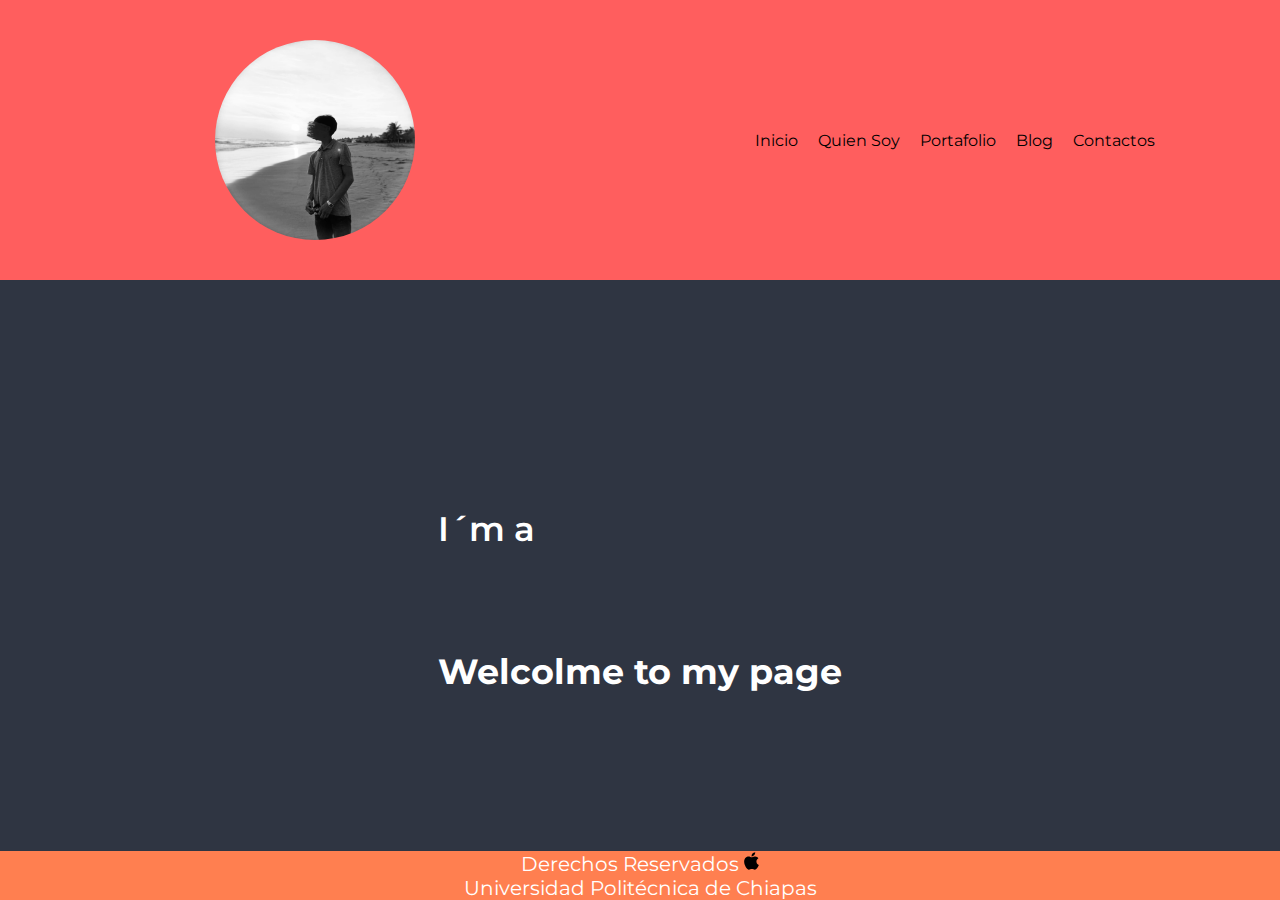
<file: index.html>
<!DOCTYPE html>
<html lang="es">
<head>
    <meta charset="UTF-8">
    <meta name="viewport" content="width=device-width, initial-scale=1.0">
    <link rel="stylesheet" href="index.css">
    <link rel="preconnect" href="https://fonts.googleapis.com">
<link rel="preconnect" href="https://fonts.gstatic.com" crossorigin>
<link href="https://fonts.googleapis.com/css2?family=Montserrat:wght@400;700&display=swap" rel="stylesheet">
    <title>Blog Personal</title>
</head>
<body>
    <header id="mainHeader">
        <img src="public/jesus2.jpg" alt="" id="img-jesus" width="200px" height="200px">
        <nav id="navbar">
            <li><a href="index.html"class="header_nav">Inicio</a></li>
            <li><a href="Quiensoy.html" class="header_nav">Quien Soy</a></li>
            <li><a href="portafolio.html" class="header_nav">Portafolio</a></li>
            <li><a href="https://www.instagram.com/chuyssc/" class="header_nav"  target="_blank">Blog</a></li>
            <li><a href="contactos.html" class="header_nav">Contactos</a></li>
        </nav>
    </header>
    <section>
        <div class="animation-text">
        I´m a <span></span>
        <br>
        <h1>Welcolme to my page</h1>
    </div>
    </section>
    <footer  class="footer-index">

        <p style="color: #fff;">Derechos Reservados <svg xmlns="http://www.w3.org/2000/svg" height="1em" viewBox="0 0 384 512"><!--! Font Awesome Free 6.4.2 by @fontawesome - https://fontawesome.com License - https://fontawesome.com/license (Commercial License) Copyright 2023 Fonticons, Inc. --><path d="M318.7 268.7c-.2-36.7 16.4-64.4 50-84.8-18.8-26.9-47.2-41.7-84.7-44.6-35.5-2.8-74.3 20.7-88.5 20.7-15 0-49.4-19.7-76.4-19.7C63.3 141.2 4 184.8 4 273.5q0 39.3 14.4 81.2c12.8 36.7 59 126.7 107.2 125.2 25.2-.6 43-17.9 75.8-17.9 31.8 0 48.3 17.9 76.4 17.9 48.6-.7 90.4-82.5 102.6-119.3-65.2-30.7-61.7-90-61.7-91.9zm-56.6-164.2c27.3-32.4 24.8-61.9 24-72.5-24.1 1.4-52 16.4-67.9 34.9-17.5 19.8-27.8 44.3-25.6 71.9 26.1 2 49.9-11.4 69.5-34.3z"/></svg></p>
        <p>Universidad Politécnica de Chiapas</p>
    </footer>
    
    

    
    



</body>
</html>
</file>
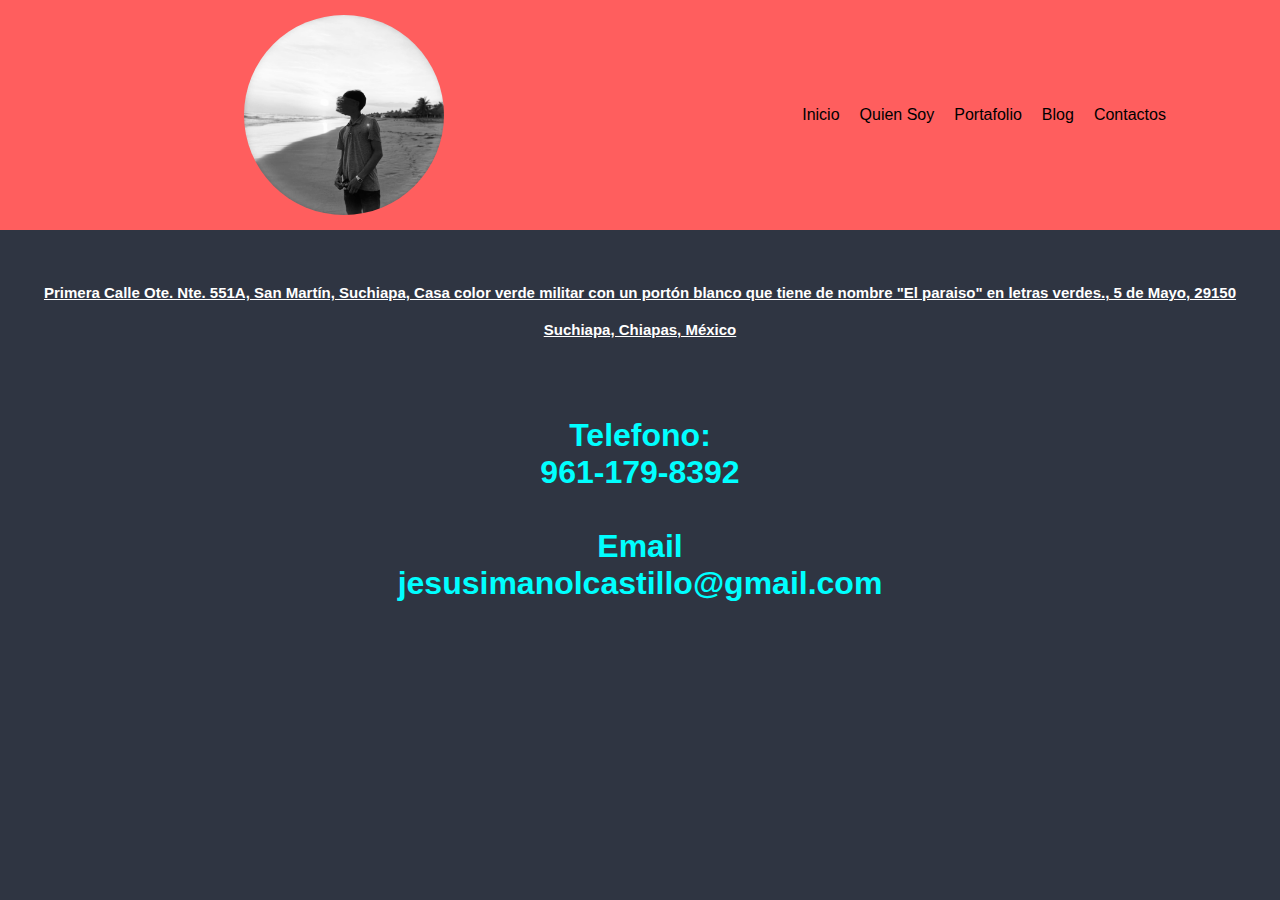
<file: contactos.html>
<!DOCTYPE html>
<html lang="es">
<head>
    <meta charset="UTF-8">
    <meta name="viewport" content="width=device-width, initial-scale=1.0">
    <title>Contactos</title>
    <style>  
    body{
     font-family: 'Montserrat', sans-serif;
     background-color: #2f3542;
    }

      .direccion{
        display: flex;
        height: 40%;
        background-color: #2f3542;
        justify-content: center;
        margin-top: 135px;
        border-color: black 10px;
        color: aqua;
        align-items: center;
        text-align: center;
      }

      /* Estilos generales del header */
header {
    background-color: #ff5e5e;
    color: #fff; /* Cambia el color del texto según tus preferencias */
    padding: 70px; /* Ajusta el relleno según tus necesidades */
    width: 100%;
    height: 10%;
    display: flex; /* Establece la presentación flex para organizar los elementos en una fila o columna */
    justify-content: space-around; /* Distribuye los elementos a lo largo del contenedor */
    align-items: center; /* Centra verticalmente los elementos dentro del contenedor */
    position: fixed;
    top: 0;
    left: 0;
    z-index: 1000; /* Ajusta el índice z según sea necesario para evitar solapamientos con otros elementos */
  }
  
  /* Estilos para la imagen del header */
  header img {
    max-width: 100%; /* Ajusta el ancho máximo de la imagen según tus necesidades */
  }
  
  /* Estilos para la lista de navegación */
  #navbar {
    list-style: none; /* Quita los puntos de la lista */
    display: flex; /* Establece la presentación flex para organizar los elementos en una fila */
    margin: 0;
    box-shadow: gray 30,40,30;
  }
  
  #navbar li {
    margin: 0;
  }
  
  /* Estilos para los enlaces en la fila */
  .header_nav {
    text-decoration: none;
    color: black; /* Color normal del texto */
    padding: 10px; /* Espaciado interno */
    transition: color 0.3s; /* Transición suave del color durante 0.3 segundos */
  }
  
  .header_nav:hover {
    color: blue; /* Cambia el color al pasar el cursor sobre el enlace */
  }
  .size_header{
    height: 200px;
    width: 200px;
    border-radius: 30px;
  }
  #img-jesus{
border-radius: 100px;
  }
  p a{
    font-size: 15px;
    color: #fff;
    align-items: center;
    text-align: center;
  }
      </style>
</head>
<body>
  <header id="mainHeader">
    <img src="public/jesus2.jpg" alt="" id="img-jesus" width="200px" height="200px">
    <nav id="navbar">
        <li><a href="index.html" class="header_nav">Inicio</a></li>
        <li><a href="Quiensoy.html" class="header_nav">Quien Soy</a></li>
        <li><a href="portafolio.html" class="header_nav">Portafolio</a></li>
        <li><a href="https://www.instagram.com/chuyssc/" class="header_nav"  target="_blank">Blog</a></li>
        <li><a href="contactos.html" class="header_nav">Contactos</a></li>
    </nav>
</header>

        <br><br>
        <div class="direccion">
          <h1><img src="[data-uri]"/>
             Dirección
    <p><a href="https://www.google.com/maps/place/Primera+Calle+Ote.+Nte.+551B,+San+Mart%C3%ADn,+29150+Suchiapa,+Chis./@16.6269493,-93.1050762,17z/data=!3m1!4b1!4m11!1m3!11m2!2saxWPOdRXc1yCT358NYeOcTLn-_ektA!3e3!3m6!1s0x85ecd61f017947ef:0x599ed10c64219643!8m2!3d16.6269442!4d-93.1004628!15sCgEqkgERY29tcG91bmRfYnVpbGRpbmfgAQA!16s%2Fg%2F11c2jwjykx?entry=ttu"  target="_blank">Primera Calle Ote. Nte. 551A, San Martín, Suchiapa, Casa color verde militar con un portón blanco que tiene de nombre "El paraiso" en letras verdes., 5 de Mayo, 29150 Suchiapa, Chiapas, México</a>
      <br><br><br>Telefono:
    <br>961-179-8392 <br><br>
  Email <br>
jesusimanolcastillo@gmail.com</p></h1>
  
        </div>
      
    
</body>
</html>
</file>
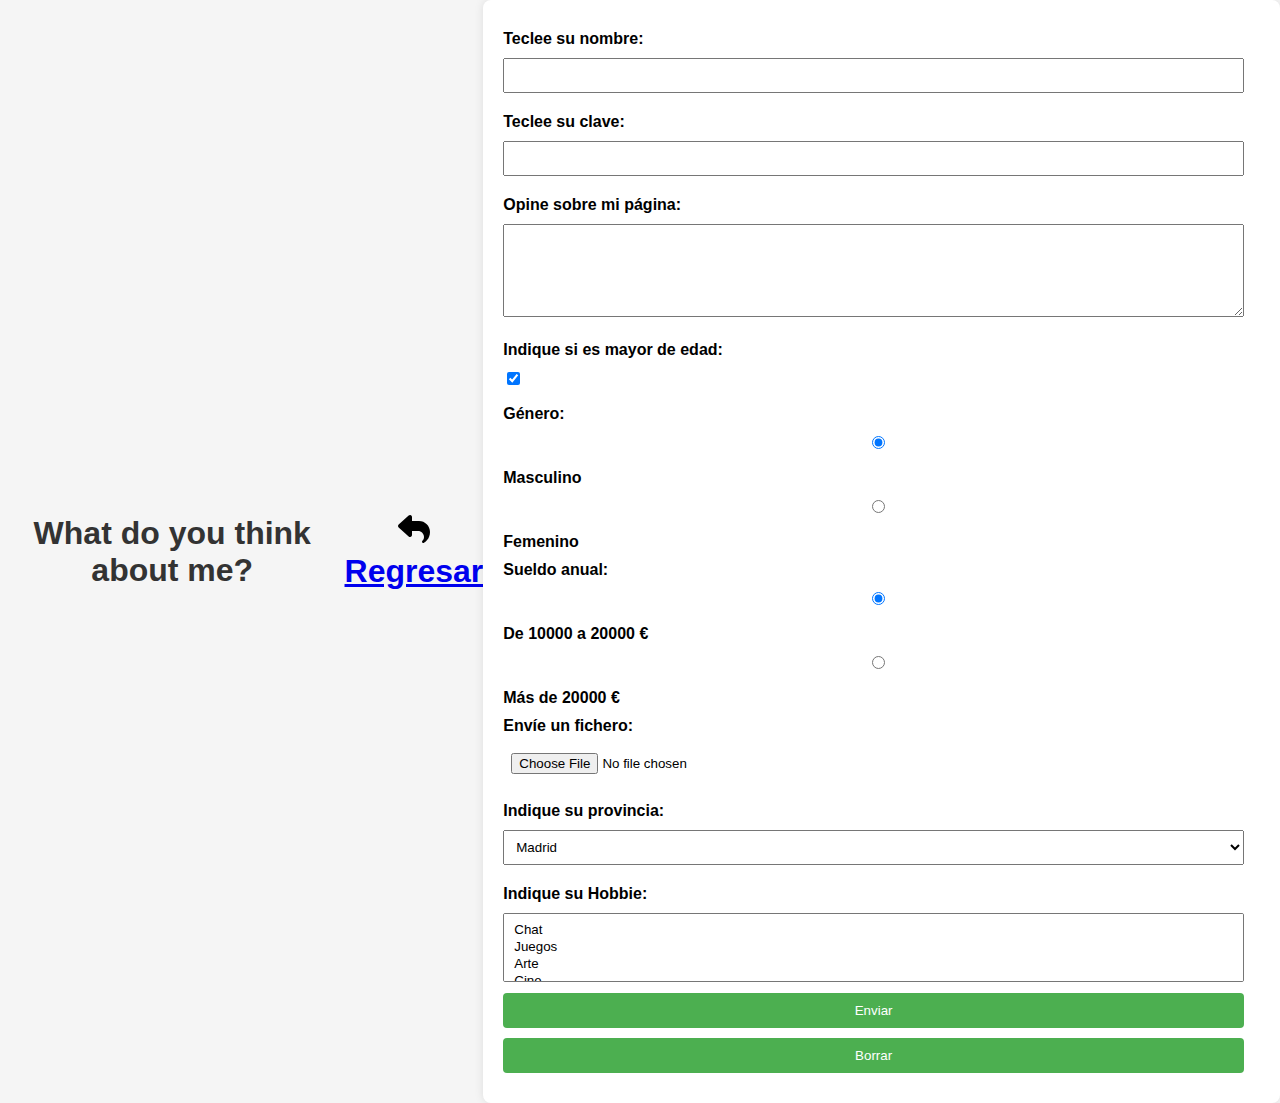
<file: formulario.html>
<!DOCTYPE html>
<html lang="es">
<head>
    <meta charset="UTF-8">
    <meta name="viewport" content="width=device-width, initial-scale=1.0">
    <title>Formularios</title>
    <style>
        body {
            font-family: 'Arial', sans-serif;
            background-color: #f5f5f5;
            margin: 0;
            padding: 0;
            display: flex;
            align-items: center;
            justify-content: center;
            min-height: 100vh;
        }

        form {
            background-color: #fff;
            border-radius: 8px;
            box-shadow: 0 0 10px rgba(0, 0, 0, 0.1);
            width: 80%;
            padding: 20px;
            box-sizing: border-box;
            animation: fadeIn 0.5s ease-in-out;
        }
     
        h1 {
            text-align: center;
            color: #333;
            margin-bottom: 20px;
            margin-top: 20px; /* Añade un salto de línea antes del h1 */
        }
        #salto{
            text-align: center;
            color: #333;
            margin-bottom: 20px;
            margin-top: 20px; /* Añade un salto de línea antes del h1 */
        }
        label {
            display: block;
            margin: 10px 0;
            font-weight: bold;
        }

        input,
        textarea,
        select {
            width: calc(100% - 16px);
            padding: 8px;
            margin-bottom: 10px;
            box-sizing: border-box;
        }

        input[type="checkbox"] {
            width: auto;
        }

        input[type="submit"],
        input[type="reset"] {
            background-color: #4caf50;
            color: #fff;
            padding: 10px 20px;
            border: none;
            border-radius: 4px;
            cursor: pointer;
            transition: background-color 0.3s ease-in-out;
        }

        input[type="submit"]:hover,
        input[type="reset"]:hover {
            background-color: #45a049;
        }

        @keyframes fadeIn {
            from {
                opacity: 0;
            }
            to {
                opacity: 1;
            }
        }
    </style>
</head>
<body>
    <h1>What do you think about me?</h1> <br><br><br>
    <h1 id="salto"><a href="index.html"><svg xmlns="http://www.w3.org/2000/svg" height="1em" viewBox="0 0 512 512"><!--! Font Awesome Free 6.4.2 by @fontawesome - https://fontawesome.com License - https://fontawesome.com/license (Commercial License) Copyright 2023 Fonticons, Inc. --><path d="M205 34.8c11.5 5.1 19 16.6 19 29.2v64H336c97.2 0 176 78.8 176 176c0 113.3-81.5 163.9-100.2 174.1c-2.5 1.4-5.3 1.9-8.1 1.9c-10.9 0-19.7-8.9-19.7-19.7c0-7.5 4.3-14.4 9.8-19.5c9.4-8.8 22.2-26.4 22.2-56.7c0-53-43-96-96-96H224v64c0 12.6-7.4 24.1-19 29.2s-25 3-34.4-5.4l-160-144C3.9 225.7 0 217.1 0 208s3.9-17.7 10.6-23.8l160-144c9.4-8.5 22.9-10.6 34.4-5.4z"/></svg>Regresar</a>
    </h1>
    <form name="formulario" action="submit.php" method="post" enctype="multipart/form-data">
        <label for="nombre_usuario">Teclee su nombre:</label>
        <input type="text" name="nombre_usuario" id="nombre_usuario" maxlength="50">

        <label for="clave">Teclee su clave:</label>
        <input type="password" name="clave" id="clave" maxlength="25">

        <label for="opinion">Opine sobre mi página:</label>
        <textarea name="opinion" id="opinion" cols="50" rows="5" wrap="virtual"></textarea>

        <input type="hidden" name="escondido" value="oculto">

        <label for="adulto">Indique si es mayor de edad:</label>
        <input type="checkbox" name="adulto" id="adulto" value="si" checked>

        <label>Género:</label>
        <input type="radio" name="sexo" id="masculino" value="m" checked>
        <label for="masculino">Masculino</label>
        <input type="radio" name="sexo" id="femenino" value="f">
        <label for="femenino">Femenino</label>

        <label>Sueldo anual:</label>
        <input type="radio" name="sueldo" id="10_20" value="10-20" checked>
        <label for="10_20">De 10000 a 20000 €</label>
        <input type="radio" name="sueldo" id="20_mas" value="20">
        <label for="20_mas">Más de 20000 €</label>

        <label for="archivo">Envíe un fichero:</label>
        <input type="file" name="archivo" id="archivo" maxlength="100">

        <label for="provincia">Indique su provincia:</label>
        <select name="provincia" id="provincia">
            <option value="1">Madrid</option>
            <option value="2">Barcelona</option>
            <option value="3">Toledo</option>
            <option value="4">Canarias</option>
            <option value="5">Zaragoza</option>
            <option value="6">Otras</option>
        </select>

        <label for="pasatiempo">Indique su Hobbie:</label>
        <select name="pasatiempo" id="pasatiempo" size="3">
            <option value="1">Chat</option>
            <option value="2">Juegos</option>
            <option value="3">Arte</option>
            <option value="4">Cine</option>
            <option value="5">Poesía</option>
            <option value="6">Otros</option>
        </select>

        <br>
        <input type="submit" name="mandar" value="Enviar">
        <input type="reset" name="borrado" value="Borrar">
    </form>
    <br><br>

</body>
</html>
</file>
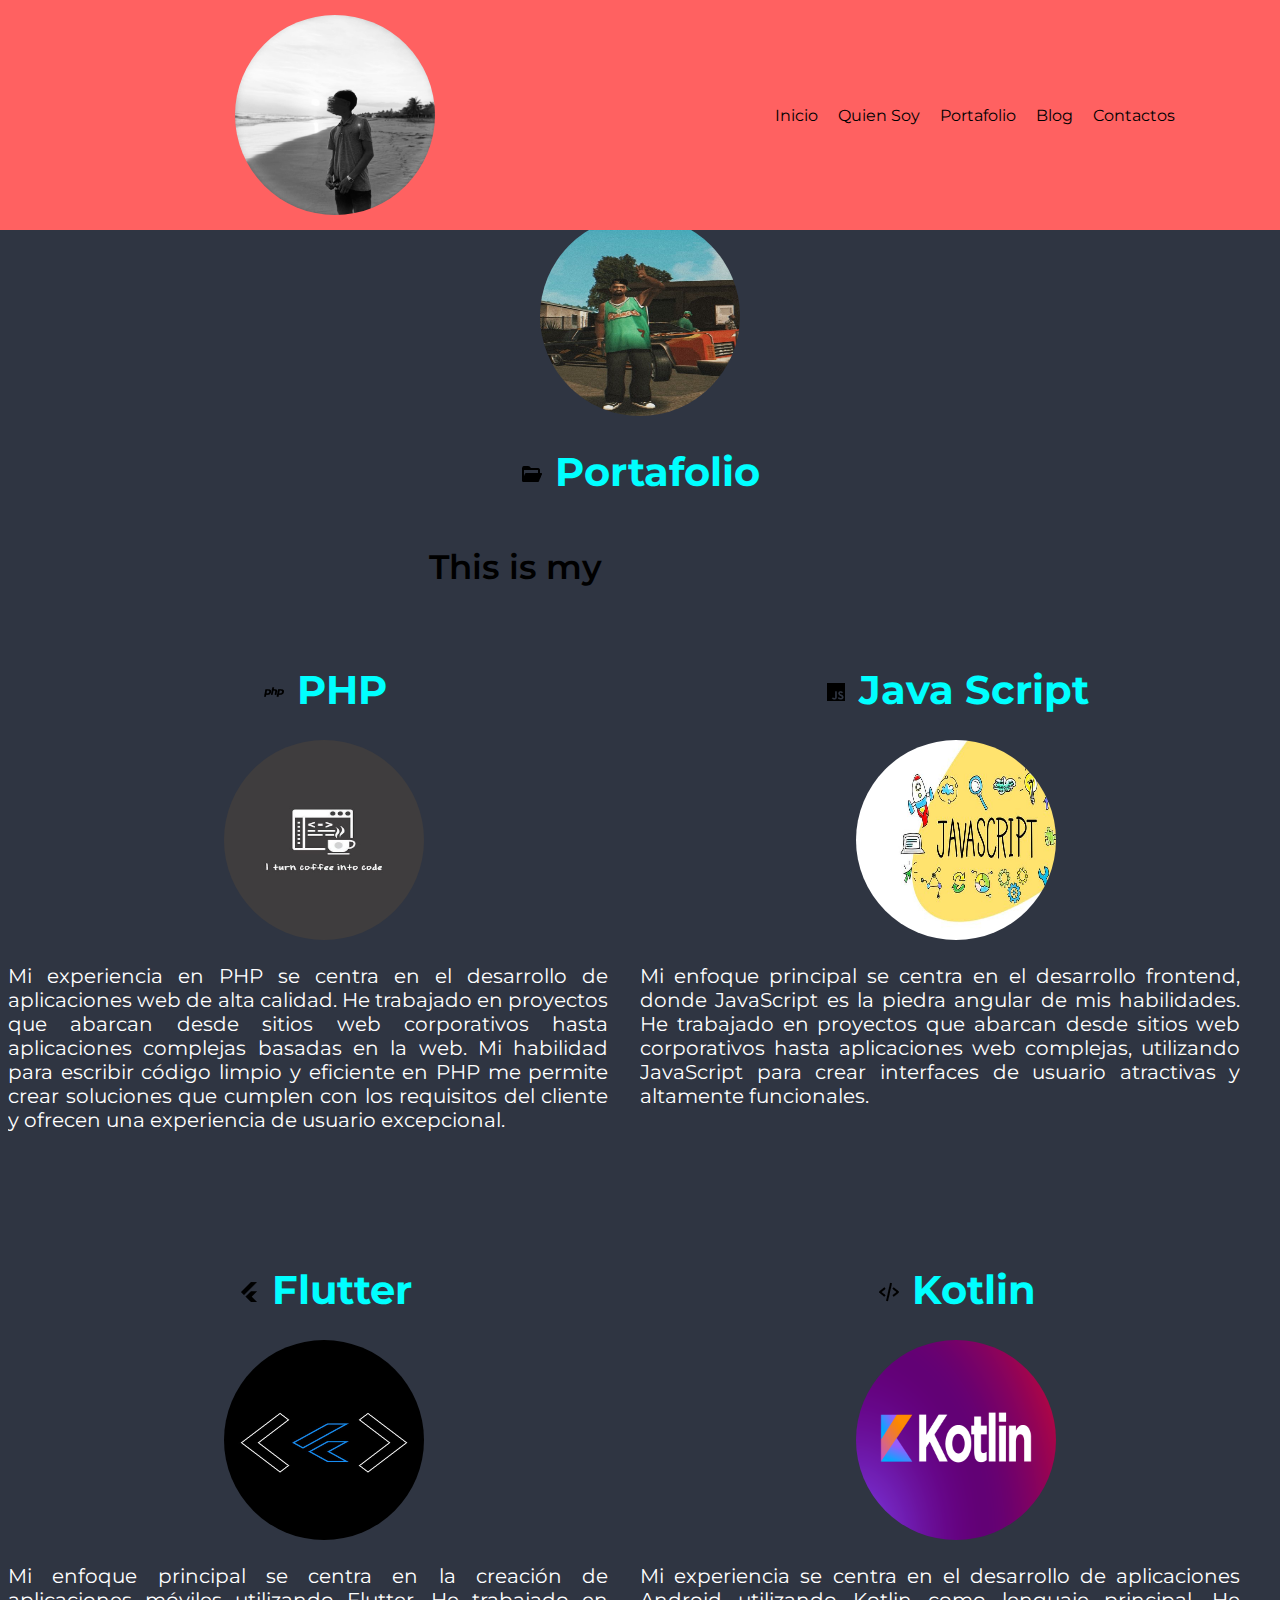
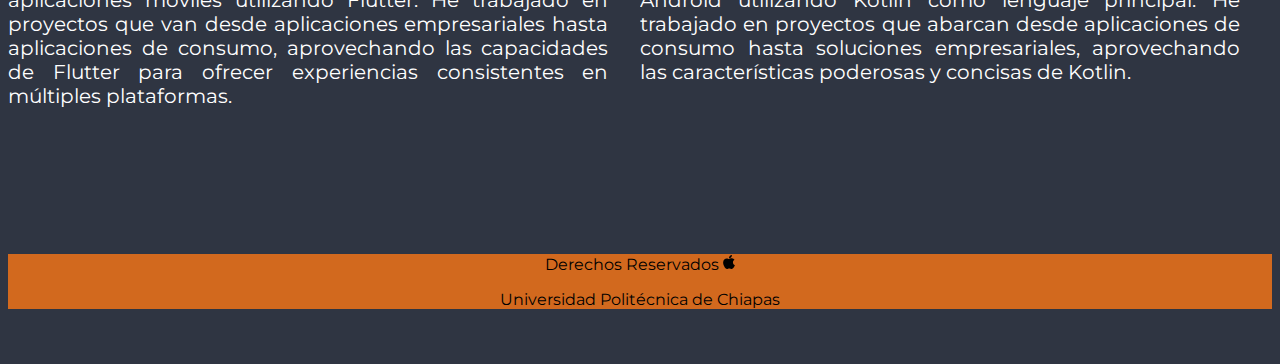
<file: portafolio.html>
<!DOCTYPE html>
<html lang="es">
<head>
    <meta charset="UTF-8">
    <meta name="viewport" content="width=device-width, initial-scale=1.0">
    <title>Portafolio</title>
    <style>
        
    body{
    font-family: 'Montserrat', sans-serif;
    background-color: #2f3542;

}

/* Estilos generales del header */
header {
    background-color: #ff6161;
    color: #fff; /* Cambia el color del texto según tus preferencias */
    padding: 70px; /* Ajusta el relleno según tus necesidades */
    width: 100%;
    height: 10%;
    display: flex; /* Establece la presentación flex para organizar los elementos en una fila o columna */
    justify-content: space-around; /* Distribuye los elementos a lo largo del contenedor */
    align-items: center; /* Centra verticalmente los elementos dentro del contenedor */
    position: fixed;
    top: 0;
    left: 0;
    z-index: 1000; /* Ajusta el índice z según sea necesario para evitar solapamientos con otros elementos */
  }
  
  /* Estilos para la imagen del header */
  header img {
    max-width: 100%; /* Ajusta el ancho máximo de la imagen según tus necesidades */
  }
  
  /* Estilos para la lista de navegación */
  #navbar {
    list-style: none; /* Quita los puntos de la lista */
    display: flex; /* Establece la presentación flex para organizar los elementos en una fila */
    margin: 0;
    box-shadow: gray 30,40,30;
  }
  
  #navbar li {
    margin: 0;
  }
  
  /* Estilos para los enlaces en la fila */
  .header_nav {
    text-decoration: none;
    color: black; /* Color normal del texto */
    padding: 10px; /* Espaciado interno */
    transition: color 0.3s; /* Transición suave del color durante 0.3 segundos */
  }
  
  .header_nav:hover {
    color: blue; /* Cambia el color al pasar el cursor sobre el enlace */
  }
  .size_header{
    height: 200px;
    width: 200px;
    border-radius: 30px;
    box-shadow: blue 20px 30px 20px;
  }
  .img-jesus{
border-radius: 100px;
  }
  .hijo{
        height: 100%;
        background-color: #2f3542;
        justify-content: center;
        margin-top: 140px;
        border-color: black 10px;
        align-items: center;
        text-align: center;
        color: #fff;

  }
  .hijo h1 {
  margin-bottom: 20px; /* Ajusta el valor según sea necesario */
}
.animation-text-1 {
  margin-top: 50px;
  font-size: 34px;
  font-weight: 600;
  min-width: 280px;
  align-items: center;
  text-align: center;
}

.animation-text-1 span{
  position: relative;
}

.animation-text-1 span::before{
  content: "</> Developer";
  color: yellow;
  animation: words 20s infinite;

}
.animation-text-1 span::after{
  content: "";
  position: absolute;
  width: calc(100% + 8px);
  height: 100%;
  background-color: #2f3542;
  border-color: 2px solid yellow;
  right: -8px;
  animation: cursor .8s infinite, typing 20s steps(14) infinite;


}
.experiencia{
    margin-top: 50px;
    width: 100%;
    font-weight: 15px bold;
    height: 1200px;
    
}
.php{
 width: 50%;
 height: 600px;
 float: left;
 align-items:center ;
 justify-content: center;
 text-align: center;
}
.js{
 width: 50%;
 height: 600px;
 align-items: center;
 float: right;
 justify-content: center;
 text-align: center;
}
.flutter{
 width: 50%;
 height: 600px;
 align-items: center;
 float: left;
 justify-content: center;
 text-align: center;
}
img{
  content: center;  
}
.kotlin{
 width: 50%;
 height: 600px;
 align-items: center;
 float: right;
 justify-content: center;
 text-align: center;  
}
.p-experiencia{
    text-align: justify;
    width: 95%;
    height: 400px;
    overflow: auto;
    color: #fff;
    font-size: 20px;
    font-weight: 50px;

}
h1{
    font-size: 40px;
    text-align: center;
    color: aqua;

}
.footer-index{
  
bottom: 0;
background-color:chocolate;
height: auto;
width: 100%;
text-align: center;
}
.p-footer{
    color: black;
    width: 100%;
    text-align: center;
}


@keyframes cursor{
  to{
    border-color: 2px solid #ff7f5000;
  }
}
@keyframes words{
  0%, 20%{
    content: "</> Service";
  }
  21%, 40%{
    content: "Dispocision";
  }
  41%, 60%{
    content: "Section";
  }
  61%, 80%{
    content: "</> UP Chiapas";
  }
  81%, 100%{
    content: "Space";
  }

    
}
@keyframes typing{
  10%,15%,30%,35%,50%,55%,70%,75%,90%,95%{
    width: 0;
  }
  5%,20%,25%,40%,45%,60%,65%,80%,85%{
  width: calc(100% + 8px);
  }
}
    </style>
    <link rel="preconnect" href="https://fonts.googleapis.com">
    <link rel="preconnect" href="https://fonts.gstatic.com" crossorigin>
    <link href="https://fonts.googleapis.com/css2?family=Montserrat:wght@400;700&display=swap" rel="stylesheet">
</head>
<body>
  <header id="mainHeader">
    <img src="public/jesus2.jpg" alt="" class="img-jesus" width="200px" height="200px">
    <nav id="navbar">
        <li><a href="index.html" class="header_nav">Inicio</a></li>
        <li><a href="Quiensoy.html" class="header_nav">Quien Soy</a></li>
        <li><a href="portafolio.html" class="header_nav">Portafolio</a></li>
        <li><a href="https://www.instagram.com/chuyssc/" class="header_nav"  target="_blank">Blog</a></li>
        <li><a href="Contactos.html" class="header_nav">Contactos</a></li>
    </nav>
</header>
<section>
    <div class="padre">
      <div class="hijo">

        <br><br><br><br>


          <img src="public/flow.jpg" width="200px" height="200px" class="img-jesus">
                      
          <h1><img src="[data-uri]"/>
              Portafolio</h1>

      </div>
    </div>

    <div class="animation-text-1">
      This is my
      <span></span>
    </div>

    <div class="experiencia">
        <div class="php">
            <h1><img src="[data-uri]"/>    PHP</h1>
            <img src="public/php_image.jpg" alt="" class="img-jesus" width="200px" height="200px">
            <p class="p-experiencia">Mi experiencia en PHP se centra en el desarrollo de aplicaciones web de alta calidad. He trabajado en proyectos que abarcan desde sitios web corporativos hasta aplicaciones complejas basadas en la web. Mi habilidad para escribir código limpio y eficiente en PHP me permite crear soluciones que cumplen con los requisitos del cliente y ofrecen una experiencia de usuario excepcional.</p>
        </div>
        <div class="js">
            <h1><img src="[data-uri]"/>   Java Script</h1>
            <img src="public/js.jpg" alt="" class="img-jesus" width="200px" height="200px">
            <p class="p-experiencia">Mi enfoque principal se centra en el desarrollo frontend, donde JavaScript es la piedra angular de mis habilidades. He trabajado en proyectos que abarcan desde sitios web corporativos hasta aplicaciones web complejas, utilizando JavaScript para crear interfaces de usuario atractivas y altamente funcionales.</p>
        </div>

        <div class="flutter">
            <h1><img src="[data-uri]"/>   Flutter</h1>
            <img src="public/flutterr.jpg" alt="" class="img-jesus" width="200px" height="200px">
            <p class="p-experiencia">Mi enfoque principal se centra en la creación de aplicaciones móviles utilizando Flutter. He trabajado en proyectos que van desde aplicaciones empresariales hasta aplicaciones de consumo, aprovechando las capacidades de Flutter para ofrecer experiencias consistentes en múltiples plataformas.</p>
        </div>
        <div class="kotlin">
            <h1><img src="[data-uri]"/>  Kotlin</h1>
            <img src="public/kotlin.png" alt="" class="img-jesus" width="200px" height="200px">
            <p class="p-experiencia">Mi experiencia se centra en el desarrollo de aplicaciones Android utilizando Kotlin como lenguaje principal. He trabajado en proyectos que abarcan desde aplicaciones de consumo hasta soluciones empresariales, aprovechando las características poderosas y concisas de Kotlin.</p>

        </div>
    </div>
</section>
<footer  class="footer-index">

    <p class="p-footer">Derechos Reservados <svg xmlns="http://www.w3.org/2000/svg" height="1em" viewBox="0 0 384 512"><!--! Font Awesome Free 6.4.2 by @fontawesome - https://fontawesome.com License - https://fontawesome.com/license (Commercial License) Copyright 2023 Fonticons, Inc. --><path d="M318.7 268.7c-.2-36.7 16.4-64.4 50-84.8-18.8-26.9-47.2-41.7-84.7-44.6-35.5-2.8-74.3 20.7-88.5 20.7-15 0-49.4-19.7-76.4-19.7C63.3 141.2 4 184.8 4 273.5q0 39.3 14.4 81.2c12.8 36.7 59 126.7 107.2 125.2 25.2-.6 43-17.9 75.8-17.9 31.8 0 48.3 17.9 76.4 17.9 48.6-.7 90.4-82.5 102.6-119.3-65.2-30.7-61.7-90-61.7-91.9zm-56.6-164.2c27.3-32.4 24.8-61.9 24-72.5-24.1 1.4-52 16.4-67.9 34.9-17.5 19.8-27.8 44.3-25.6 71.9 26.1 2 49.9-11.4 69.5-34.3z"/></svg></p>
    <p>Universidad Politécnica de Chiapas</p>
</footer>
</body>
</html>
</file>
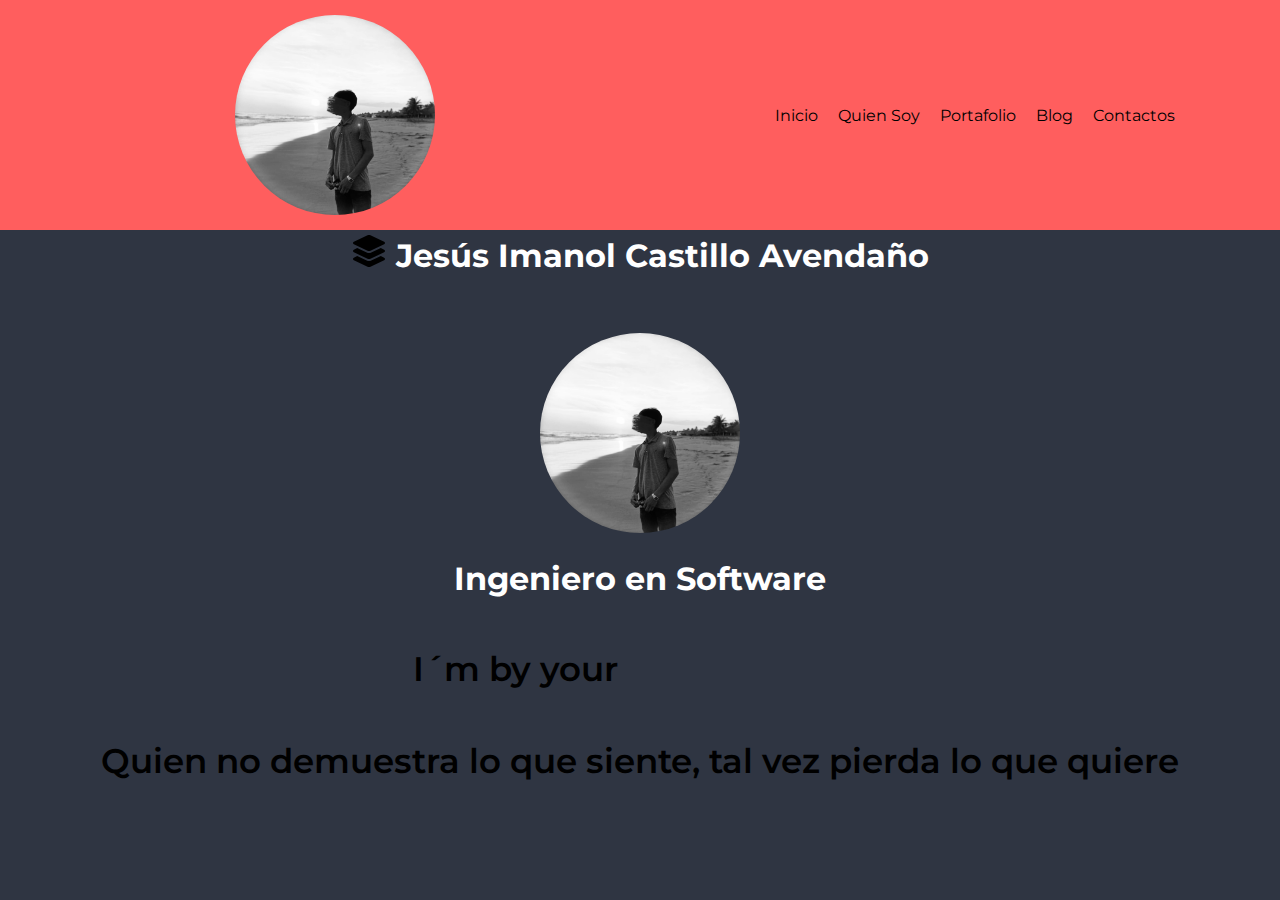
<file: Quiensoy.html>
<!DOCTYPE html>
<html lang="es">
<head>
    <meta charset="UTF-8">
    <meta name="viewport" content="width=device-width, initial-scale=1.0">
    <title>¿Quien soy?</title>
    <style>
        
    body{
    font-family: 'Montserrat', sans-serif;
    background-color: #2f3542;

}
/* Estilos generales del header */
header {
    background-color: #ff5e5e;
    color: #fff; /* Cambia el color del texto según tus preferencias */
    padding: 70px; /* Ajusta el relleno según tus necesidades */
    width: 100%;
    height: 10%;
    display: flex; /* Establece la presentación flex para organizar los elementos en una fila o columna */
    justify-content: space-around; /* Distribuye los elementos a lo largo del contenedor */
    align-items: center; /* Centra verticalmente los elementos dentro del contenedor */
    position: fixed;
    top: 0;
    left: 0;
    z-index: 1000; /* Ajusta el índice z según sea necesario para evitar solapamientos con otros elementos */
  }
  
  /* Estilos para la imagen del header */
  header img {
    max-width: 100%; /* Ajusta el ancho máximo de la imagen según tus necesidades */
  }
  
  /* Estilos para la lista de navegación */
  #navbar {
    list-style: none; /* Quita los puntos de la lista */
    display: flex; /* Establece la presentación flex para organizar los elementos en una fila */
    margin: 0;
    box-shadow: gray 30,40,30;
  }
  
  #navbar li {
    margin: 0;
  }
  
  /* Estilos para los enlaces en la fila */
  .header_nav {
    text-decoration: none;
    color: black; /* Color normal del texto */
    padding: 10px; /* Espaciado interno */
    transition: color 0.3s; /* Transición suave del color durante 0.3 segundos */
  }
  
  .header_nav:hover {
    color: blue; /* Cambia el color al pasar el cursor sobre el enlace */
  }
  .size_header{
    height: 200px;
    width: 200px;
    border-radius: 30px;
    box-shadow: blue 20px 30px 20px;
  }
  #img-jesus{
border-radius: 100px;
  }
  .hijo{
        height: 100%;
        background-color: #2f3542;
        justify-content: center;
        margin-top: 100px;
        border-color: black 10px;
        align-items: center;
        text-align: center;
        color: #fff;

  }
  .hijo h1 {
  margin-bottom: 20px; /* Ajusta el valor según sea necesario */
}
.animation-text-1 {
  margin-top: 50px;
  font-size: 34px;
  font-weight: 600;
  min-width: 280px;
  align-items: center;
  text-align: center;
}

.animation-text-1 span{
  position: relative;
}

.animation-text-1 span::before{
  content: "</> Developer";
  color: aqua;
  animation: words 20s infinite;

}
.animation-text-1 span::after{
  content: "";
  position: absolute;
  width: calc(100% + 8px);
  height: 100%;
  background-color: #2f3542;
  border-color: 2px solid aqua;
  right: -8px;
  animation: cursor .8s infinite, typing 20s steps(14) infinite;


}
@keyframes cursor{
  to{
    border-color: 2px solid #ff7f5000;
  }
}
@keyframes words{
  0%, 20%{
    content: "</> Service";
  }
  21%, 40%{
    content: "Dispocision";
  }
  41%, 60%{
    content: "Service";
  }
  61%, 80%{
    content: "</> UP Chiapas";
  }
  81%, 100%{
    content: "Please !";
  }

    
}
@keyframes typing{
  10%,15%,30%,35%,50%,55%,70%,75%,90%,95%{
    width: 0;
  }
  5%,20%,25%,40%,45%,60%,65%,80%,85%{
  width: calc(100% + 8px);
  }
}
    </style>
    <link rel="preconnect" href="https://fonts.googleapis.com">
    <link rel="preconnect" href="https://fonts.gstatic.com" crossorigin>
    <link href="https://fonts.googleapis.com/css2?family=Montserrat:wght@400;700&display=swap" rel="stylesheet">
</head>
<body>
  <header id="mainHeader">
    <img src="public/jesus2.jpg" alt="" id="img-jesus" width="200px" height="200px">
    <nav id="navbar">
        <li><a href="index.html" class="header_nav">Inicio</a></li>
        <li><a href="Quiensoy.html" class="header_nav">Quien Soy</a></li>
        <li><a href="portafolio.html" class="header_nav">Portafolio</a></li>
        <li><a href="https://www.instagram.com/chuyssc/" class="header_nav"  target="_blank">Blog</a></li>
        <li><a href="Contactos.html" class="header_nav">Contactos</a></li>
    </nav>
</header>

    <div class="padre">
      <div class="hijo">

        <br><br><br><br><br><br>
        <h1> <svg xmlns="http://www.w3.org/2000/svg" height="1em" viewBox="0 0 576 512"><!--! Font Awesome Free 6.4.2 by @fontawesome - https://fontawesome.com License - https://fontawesome.com/license (Commercial License) Copyright 2023 Fonticons, Inc. --><path d="M264.5 5.2c14.9-6.9 32.1-6.9 47 0l218.6 101c8.5 3.9 13.9 12.4 13.9 21.8s-5.4 17.9-13.9 21.8l-218.6 101c-14.9 6.9-32.1 6.9-47 0L45.9 149.8C37.4 145.8 32 137.3 32 128s5.4-17.9 13.9-21.8L264.5 5.2zM476.9 209.6l53.2 24.6c8.5 3.9 13.9 12.4 13.9 21.8s-5.4 17.9-13.9 21.8l-218.6 101c-14.9 6.9-32.1 6.9-47 0L45.9 277.8C37.4 273.8 32 265.3 32 256s5.4-17.9 13.9-21.8l53.2-24.6 152 70.2c23.4 10.8 50.4 10.8 73.8 0l152-70.2zm-152 198.2l152-70.2 53.2 24.6c8.5 3.9 13.9 12.4 13.9 21.8s-5.4 17.9-13.9 21.8l-218.6 101c-14.9 6.9-32.1 6.9-47 0L45.9 405.8C37.4 401.8 32 393.3 32 384s5.4-17.9 13.9-21.8l53.2-24.6 152 70.2c23.4 10.8 50.4 10.8 73.8 0z"/></svg>  
          Jesús Imanol Castillo Avendaño </h1><br><br>

          <img src="public/jesus2.jpg" width="200px" height="200px" id="img-jesus">
                     
              <h1> Ingeniero en Software</h1>

      </div>
    </div>

    <div class="animation-text-1">
      I´m by your
      <span></span>
    </div>

    <div class="animation-text-1">
      <p>Quien no demuestra lo que siente, tal vez pierda lo que quiere</p>
    </div>

    
</body>
</html>
</file>
<file: index.css>
body{
    font-family: 'Montserrat', sans-serif;
    margin: 0;
    padding: 0;
    background-color: #2f3542;
    color: #fff;
    height: 100vh;
    display: flex;
    align-items: center;
    justify-content: center;
}
*{
  padding: 0;
  margin: 0;
}

/* Estilos generales del header */
header {
    background-color: #ff5e5e;
    color: #fff; /* Cambia el color del texto según tus preferencias */
    padding: 50px; /* Ajusta el relleno según tus necesidades */
    width: 100%;
    height: 20%;
    display: flex; /* Establece la presentación flex para organizar los elementos en una fila o columna */
    justify-content: space-around; /* Distribuye los elementos a lo largo del contenedor */
    align-items: center; /* Centra verticalmente los elementos dentro del contenedor */
    position: fixed;
    top: 0;
    left: 0;
    z-index: 1000; /* Ajusta el índice z según sea necesario para evitar solapamientos con otros elementos */
  }
  

  /* Estilos para la lista de navegación */
  #navbar {
    list-style: none; /* Quita los puntos de la lista */
    display: flex; /* Establece la presentación flex para organizar los elementos en una fila */
    margin: 0;
    box-shadow: gray 30,40,30;
  }
  
  #navbar li {
    margin: 0;
  }
  
  /* Estilos para los enlaces en la fila */
  .header_nav {
    text-decoration: none;
    color: black; /* Color normal del texto */
    padding: 10px; /* Espaciado interno */
    transition: color 0.3s; /* Transición suave del color durante 0.3 segundos */
  }
  
  .header_nav:hover {
    color: blue; /* Cambia el color al pasar el cursor sobre el enlace */
  }
  .size_header{
    height: 200px;
    width: 200px;
    border-radius: 30px;
  }
  #main_box_inicio{
    margin-top: 300px;
    width: 100%;
    height: 600px;
}

.inicio h1{
font-size: 50px;

}
h1{
  font-size: 35px;
  text-align: center;
  margin-top: 100px;

}
#img-jesus{
  border-radius: 100px;
}
.animation-text{
  margin-top: 300px;
  font-size: 34px;
  font-weight: 600;
  min-width: 280px;
  height: 50%;
}

.animation-text span{
  position: relative;
}

.animation-text span::before{
  content: "</> Developer";
  color: #ff7f50;
  animation: words 20s infinite;

}
.animation-text span::after{
  content: "";
  position: absolute;
  width: calc(100% + 8px);
  height: 100%;
  background-color: #2f3542;
  border-color: 2px solid #ff7f50;
  right: -8px;
  animation: cursor .8s infinite, typing 20s steps(14) infinite;


}
.footer-index{
  
  bottom: 0;
  position: fixed;
  background-color: #ff7f50;
  width: 100%;
   }

 p{
  font-size: 20px;
  text-align: center;
 }
@keyframes cursor{
  to{
    border-color: 2px solid #ff7f5000;
  }
}
@keyframes words{
  0%, 20%{
    content: "</> Developer";
  }
  21%, 40%{
    content: "Person Basic";
  }
  41%, 60%{
    content: "Generous";
  }
  61%, 80%{
    content: "Honest";
  }
  81%, 100%{
    content: "Happy";
  }

    
}
@keyframes typing{
  10%,15%,30%,35%,50%,55%,70%,75%,90%,95%{
    width: 0;
  }
  5%,20%,25%,40%,45%,60%,65%,80%,85%{
  width: calc(100% + 8px);
  }
}
</file>
